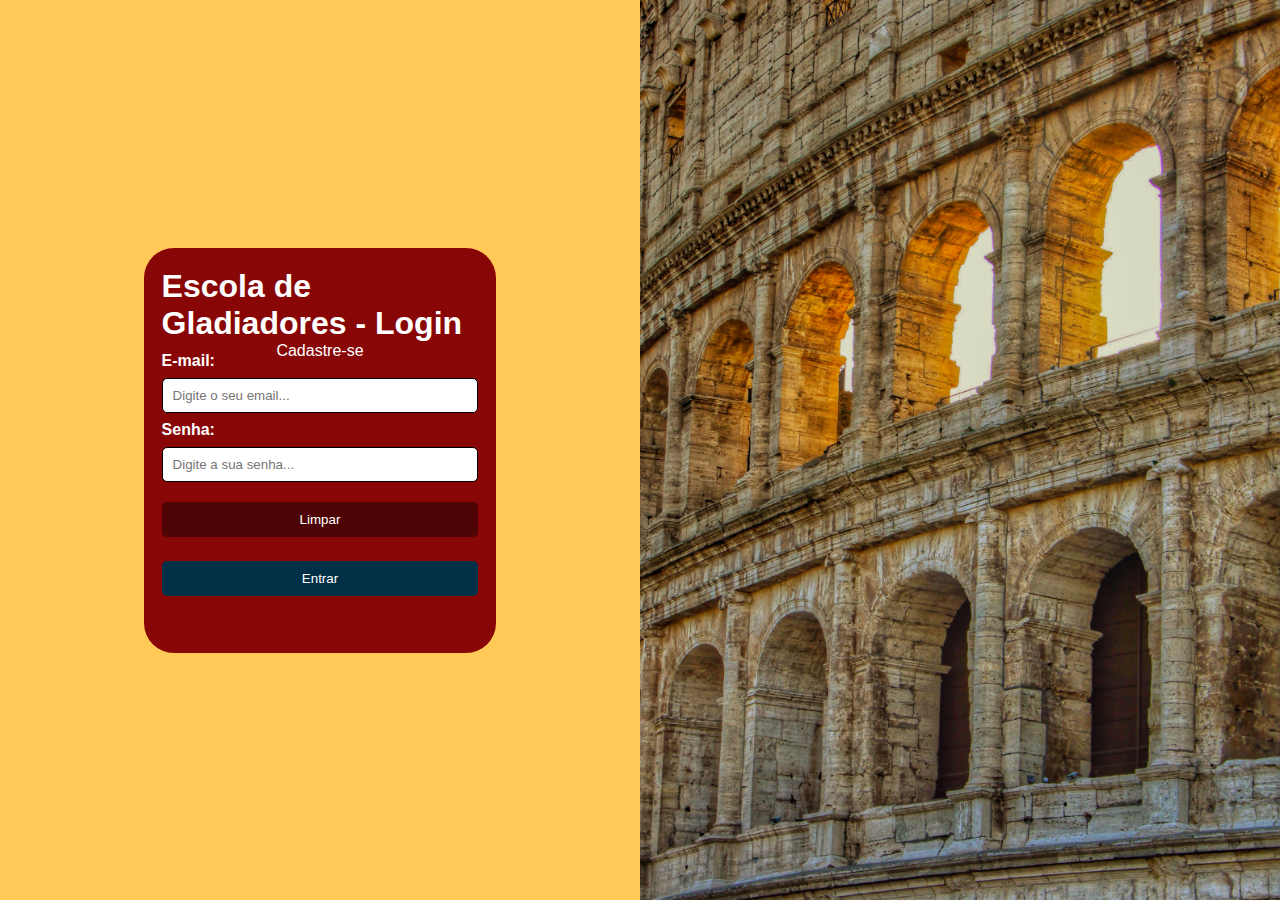
<file: index.html>
<!DOCTYPE html>
<html lang="pt-br">

<head>

    <!--Configurações da Página-->
    <meta charset="UTF-8">
    <meta http-equiv="X-UA-Compatible" content="IE=edge">
    <meta name="viewport" content="width=device-width, initial-scale=1.0">
    <meta description="Tela de Login para acesso a plataforma">

    <!--Bibliotecas e Icones-->
    <link rel="stylesheet" href="./_plugin/fontAwesome/css/fontawesome.min.css">  
    <link rel="shortcut icon" href="./_images/book-solid.svg" type="image/x-icon">

    <!--Estilização-->
    <link rel="stylesheet" href="./_css/imports.css">

    <title>Cadastro - Escola de Gladiadores</title>

</head>

<body>
    
    <main id="main_panel">

        <section id="login_panel">

            <div id="form_panel" class="animation_one">

                <div id="title_panel">

                    <h1>Escola de Gladiadores - Login</h1>
                    <a href="./_html/cadastrar.html">Cadastre-se</a>

                </div> 

                    <form action="#" id="form_login">

                        <label for="e-mail">E-mail:</label>
                        <input type="email" name="e-mail" id="e-mail" class="input_login" placeholder="Digite o seu email...">

                        <label for="pass">Senha:</label>
                        <input type="password" name="pass" id="pass" class="input_login" placeholder="Digite a sua senha...">

                        <button type="reset" id="btnL">Limpar</button>
                        <button type="submit">Entrar</button>
                    
                    </form>

                

            </div>

        </section>

        <section id="logo_panel">

        </section>

    </main>

</body>

    <!--Comportamento de páginas-->
    <script src="./_plugin/fontAwesome/js/all.min.js"></script>

</html>
</file>
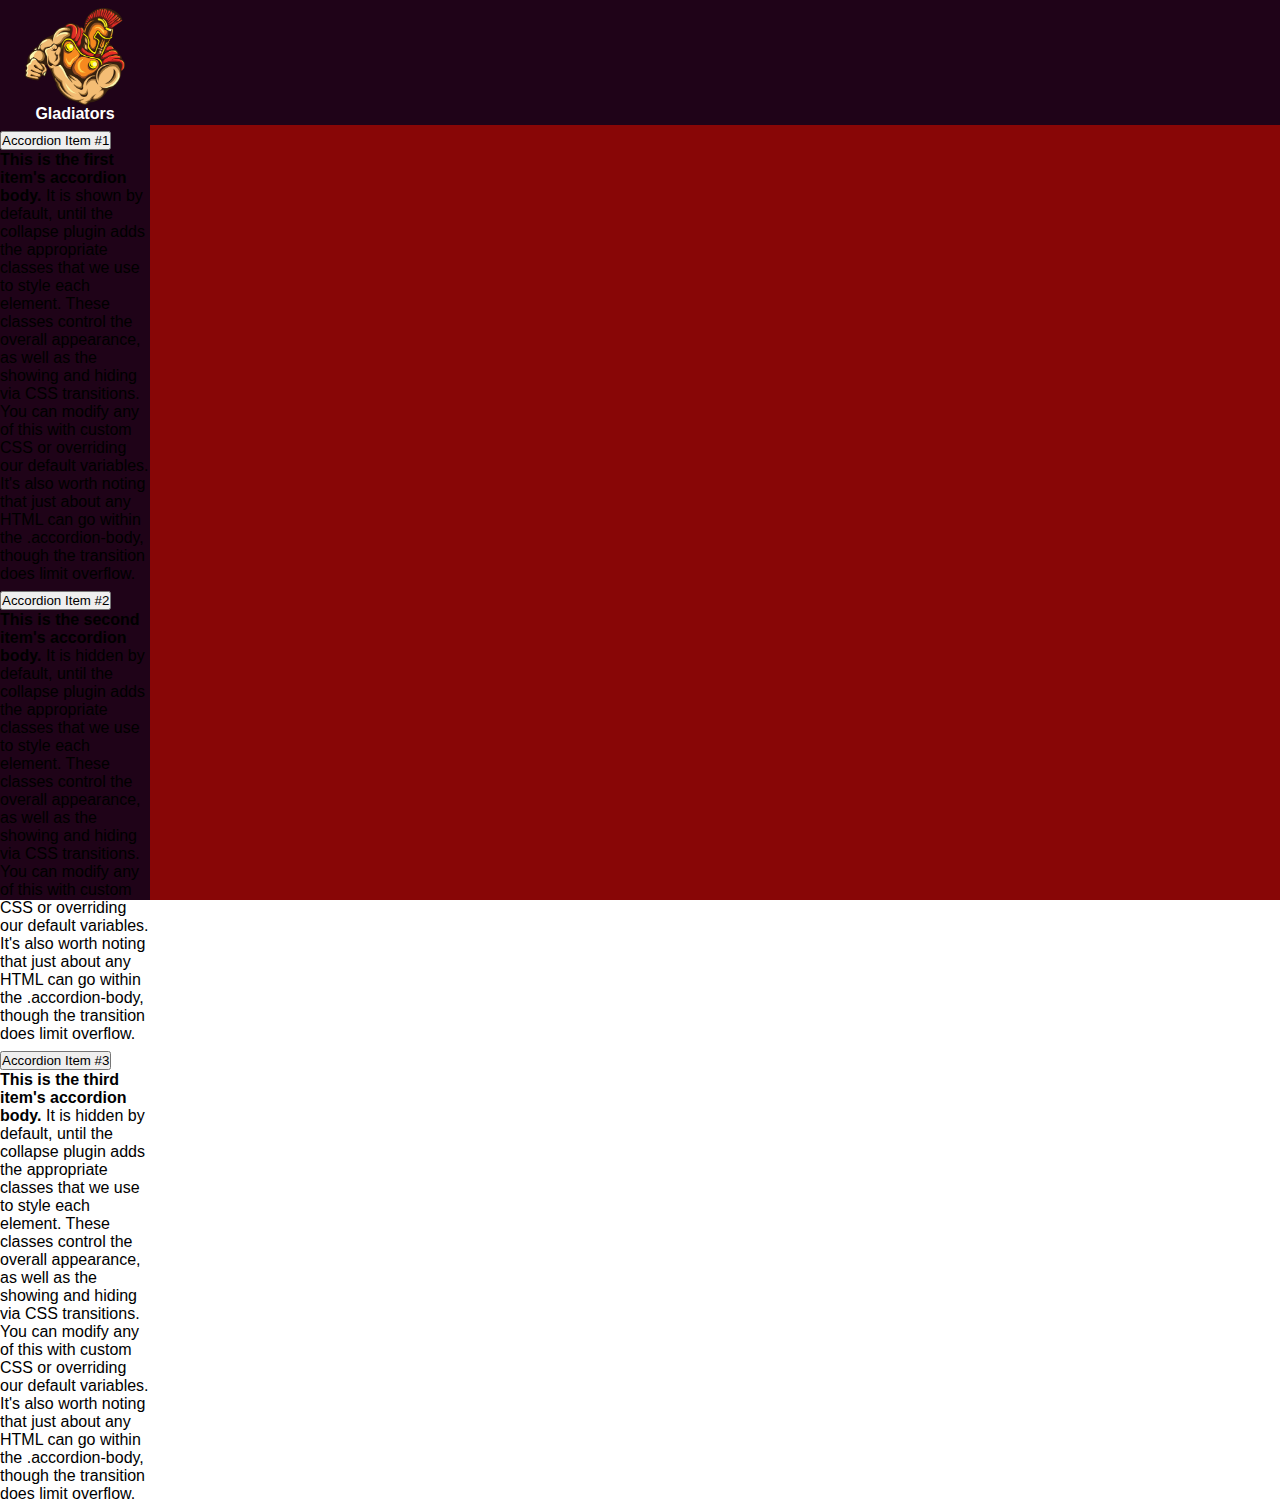
<file: _html/main.html>
<!DOCTYPE html>
<html lang="pt-br">

<head>

    <!--Configurações da Página-->
    <meta charset="UTF-8">
    <meta http-equiv="X-UA-Compatible" content="IE=edge">
    <meta name="viewport" content="width=device-width, initial-scale=1.0">
    <meta description="Tela inicial Dashboard - Escola de Gladiadores">

    <!--Bootstrap 5 - Online-->
    <link href="https://cdn.jsdelivr.net/npm/bootstrap@5.1.1/dist/css/bootstrap.min.css" rel="stylesheet" integrity="sha384-F3w7mX95PdgyTmZZMECAngseQB83DfGTowi0iMjiWaeVhAn4FJkqJByhZMI3AhiU" crossorigin="anonymous">

    <!--Bibliotecas e Icones-->
    <link rel="stylesheet" href="../_plugin/fontAwesome/css/fontawesome.min.css">  
    <link rel="shortcut icon" href="../_images/book-solid.svg" type="image/x-icon">

    <!--Estilização-->
    <link rel="stylesheet" href="../_css/imports.css">

    <title>Main - Escola de Gladiadores</title>

</head>

<body class="class-default display-row">
    
    <sidebar id="main-side" class="display-column">

        <div id="logo-site" class="display-column  animation-up">
            <img src="../_images/logog.png" alt="">
            <p>Gladiators</p>
        </div>

        <div class="accordion" id="accordionExample">
            <div class="accordion-item">
              <h2 class="accordion-header" id="headingOne">
                <button class="accordion-button" type="button" data-bs-toggle="collapse" data-bs-target="#collapseOne" aria-expanded="true" aria-controls="collapseOne">
                  Accordion Item #1
                </button>
              </h2>
              <div id="collapseOne" class="accordion-collapse collapse" aria-labelledby="headingOne" data-bs-parent="#accordionExample">
                <div class="accordion-body">
                  <strong>This is the first item's accordion body.</strong> It is shown by default, until the collapse plugin adds the appropriate classes that we use to style each element. These classes control the overall appearance, as well as the showing and hiding via CSS transitions. You can modify any of this with custom CSS or overriding our default variables. It's also worth noting that just about any HTML can go within the <code>.accordion-body</code>, though the transition does limit overflow.
                </div>
              </div>
            </div>
            <div class="accordion-item">
              <h2 class="accordion-header" id="headingTwo">
                <button class="accordion-button collapsed" type="button" data-bs-toggle="collapse" data-bs-target="#collapseTwo" aria-expanded="false" aria-controls="collapseTwo">
                  Accordion Item #2
                </button>
              </h2>
              <div id="collapseTwo" class="accordion-collapse collapse" aria-labelledby="headingTwo" data-bs-parent="#accordionExample">
                <div class="accordion-body">
                  <strong>This is the second item's accordion body.</strong> It is hidden by default, until the collapse plugin adds the appropriate classes that we use to style each element. These classes control the overall appearance, as well as the showing and hiding via CSS transitions. You can modify any of this with custom CSS or overriding our default variables. It's also worth noting that just about any HTML can go within the <code>.accordion-body</code>, though the transition does limit overflow.
                </div>
              </div>
            </div>
            <div class="accordion-item">
              <h2 class="accordion-header" id="headingThree">
                <button class="accordion-button collapsed" type="button" data-bs-toggle="collapse" data-bs-target="#collapseThree" aria-expanded="false" aria-controls="collapseThree">
                  Accordion Item #3
                </button>
              </h2>
              <div id="collapseThree" class="accordion-collapse collapse" aria-labelledby="headingThree" data-bs-parent="#accordionExample">
                <div class="accordion-body">
                  <strong>This is the third item's accordion body.</strong> It is hidden by default, until the collapse plugin adds the appropriate classes that we use to style each element. These classes control the overall appearance, as well as the showing and hiding via CSS transitions. You can modify any of this with custom CSS or overriding our default variables. It's also worth noting that just about any HTML can go within the <code>.accordion-body</code>, though the transition does limit overflow.
                </div>
              </div>
            </div>
          </div>


    </sidebar>

    <main class="display-column">

        <header id="main-header"> 
 
 
 
        </header> 
                                                                                             
        <section id="main-content"> 



        </section>

    </main>

    <!--Script Bootstrap-->
    <script src="https://cdn.jsdelivr.net/npm/bootstrap@5.1.1/dist/js/bootstrap.bundle.min.js" integrity="sha384-/bQdsTh/da6pkI1MST/rWKFNjaCP5gBSY4sEBT38Q/9RBh9AH40zEOg7Hlq2THRZ" crossorigin="anonymous"></script>

</body>

</html>
</file>
<file: _css/imports.css>
@import "reset.css";
@import "variables.css";
@import "default.css";
@import "cadastro.css";
@import "login.css";
@import "sidebar.css";
@import "main.css";
</file>
